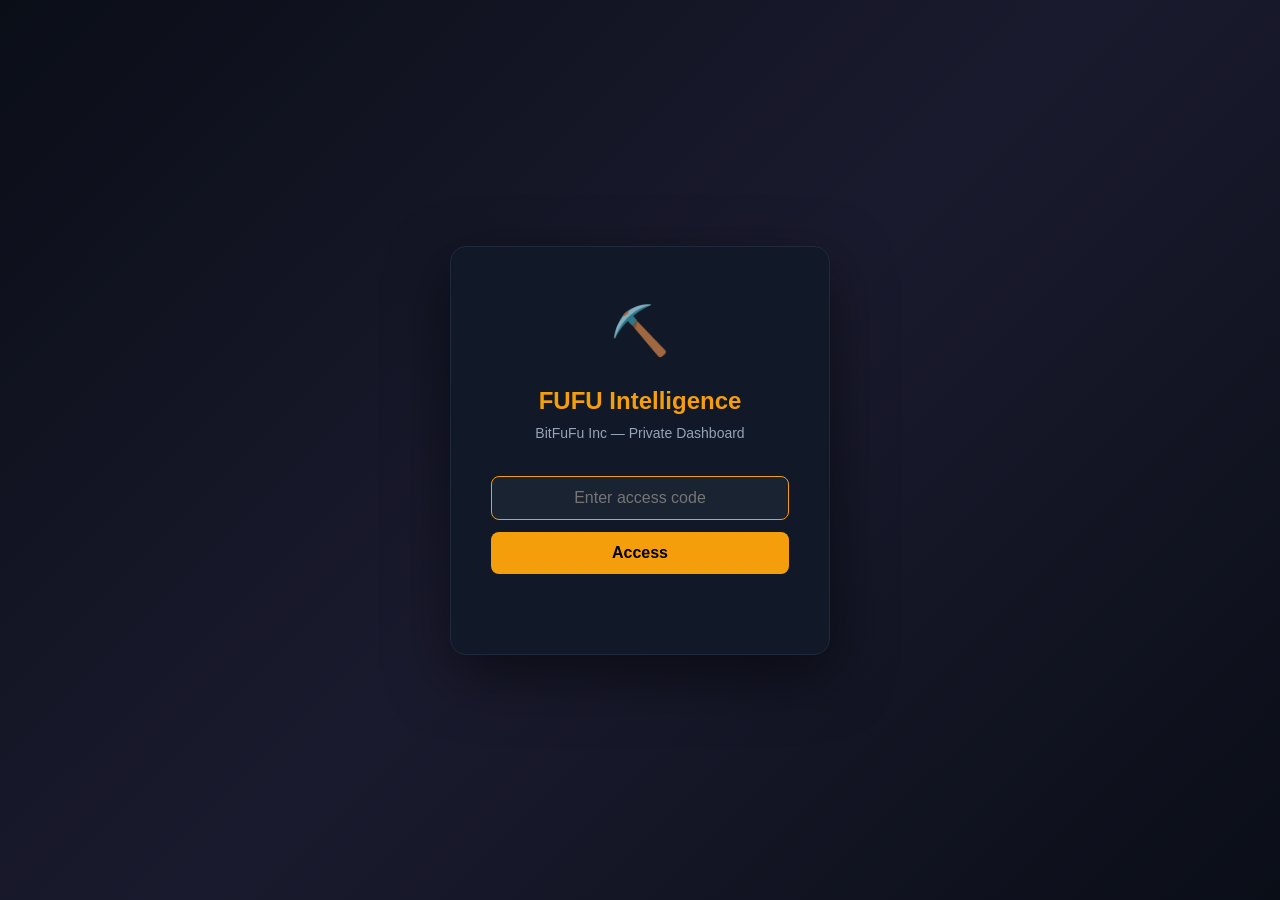
<file: index.html>
<!DOCTYPE html>
<html lang="zh-CN" data-theme="dark">
<head>
    <meta charset="UTF-8">
    <meta name="viewport" content="width=device-width, initial-scale=1.0">
    <title>FUFU Intelligence | BitFuFu Inc</title>
    <link rel="icon" href="data:image/svg+xml,<svg xmlns=%22http://www.w3.org/2000/svg%22 viewBox=%220 0 100 100%22><text y=%22.9em%22 font-size=%2290%22>⛏️</text></svg>">
    <link rel="stylesheet" href="css/style.css">
</head>
<body>
    <!-- Password Gate -->
    <div id="auth-gate" class="auth-gate">
        <div class="auth-card">
            <div class="auth-logo">⛏️</div>
            <h1>FUFU Intelligence</h1>
            <p class="auth-subtitle">BitFuFu Inc — Private Dashboard</p>
            <form id="auth-form" onsubmit="return false;">
                <input type="password" id="auth-password" placeholder="Enter access code" autocomplete="off" autofocus>
                <button type="submit" id="auth-submit">Access</button>
                <p id="auth-error" class="auth-error"></p>
            </form>
        </div>
    </div>

    <!-- Main Dashboard (hidden until auth) -->
    <div id="dashboard" class="dashboard hidden">
        <!-- Header -->
        <header class="header">
            <div class="header-left">
                <span class="header-logo">⛏️</span>
                <h1 class="header-title">FUFU Intelligence</h1>
                <span class="header-badge">PRIVATE</span>
            </div>
            <div class="header-right">
                <div id="price-display" class="price-display">
                    <span class="price-label">FUFU</span>
                    <span id="fufu-price" class="price-value">--</span>
                    <span id="fufu-change" class="price-change">--</span>
                </div>
                <div id="btc-display" class="price-display">
                    <span class="price-label">BTC</span>
                    <span id="btc-price" class="price-value">--</span>
                </div>
                <div id="prefs-container"></div>
                <button id="refresh-btn" class="icon-btn" title="Refresh All">↻</button>
                <button id="logout-btn" class="icon-btn" title="Logout">⏻</button>
            </div>
        </header>

        <!-- Navigation -->
        <nav class="nav">
            <button class="nav-tab active" data-section="overview" data-zh="总览" data-en="Overview">Overview</button>
            <button class="nav-tab" data-section="market" data-zh="行情数据" data-en="Market Data">Market Data</button>
            <button class="nav-tab" data-section="insider" data-zh="内部交易" data-en="Insider Trades">Insider Trades</button>
            <button class="nav-tab" data-section="institutions" data-zh="机构持仓" data-en="Institutions">Institutions</button>
            <button class="nav-tab" data-section="short" data-zh="做空数据" data-en="Short Interest">Short Interest</button>
            <button class="nav-tab" data-section="events" data-zh="重大事件" data-en="Events">Events</button>
            <button class="nav-tab" data-section="technicals" data-zh="技术指标" data-en="Technicals">Technicals</button>
            <a href="report.html" class="nav-link" title="Daily Report" data-zh="日报 →" data-en="Daily Report →">Daily Report →</a>
            <a href="https://voicereader.btcmine.info" target="_blank" rel="noopener" class="nav-link" title="财报制作 - 用克隆声音生成财报朗读音频" data-zh="🎙 财报制作 ↗" data-en="🎙 Earnings Audio ↗">🎙 财报制作 ↗</a>
        </nav>

        <!-- Sections -->
        <main class="main">
            <!-- Overview -->
            <section id="sec-overview" class="section active">
                <!-- Price Chart -->
                <div class="card full" style="margin-bottom:16px">
                    <h3><span class="lang-zh">价格走势</span><span class="lang-en" style="display:none">Price Chart</span></h3>
                    <p class="card-desc"><span class="lang-zh">日内5分钟价格走势及成交量分布，实时更新。绿色表示上涨趋势，红色表示下跌趋势。下方柱状图为对应时段成交量。</span><span class="lang-en" style="display:none">Intraday 5-min price chart with volume. Green=uptrend, red=downtrend. Bottom bars show volume distribution.</span></p>
                    <div id="chart-container" style="position:relative;min-height:100px">
                        <canvas id="price-chart"></canvas>
                    </div>
                </div>

                <div class="grid-3">
                    <div class="card" id="card-entity">
                        <h3 data-zh="公司概况" data-en="Company Profile">Company Profile</h3>
                        <p class="card-desc"><span class="lang-zh">公司基本信息：所属行业、交易所、市值及标准标识符（CUSIP/ISIN）。CUSIP 用于 13F 机构持仓精确匹配。</span><span class="lang-en" style="display:none">Basic company info: sector, exchange, market cap, and identifiers (CUSIP/ISIN) for 13F institutional matching.</span></p>
                        <div id="entity-content" class="card-body">Loading...</div>
                    </div>
                    <div class="card" id="card-short-summary">
                        <h3 data-zh="做空摘要" data-en="Short Interest Summary">Short Interest Summary</h3>
                        <p class="card-desc"><span class="lang-zh">最新做空数据摘要。做空占流通股比例 >20% 可能预示轧空（Short Squeeze）风险；空头回补天数（DTC）越高，空头平仓压力越大。</span><span class="lang-en" style="display:none">Latest short interest summary. SI% of float >20% may signal squeeze risk; higher DTC = more pressure on shorts to cover.</span></p>
                        <div id="short-summary-content" class="card-body">Loading...</div>
                    </div>
                    <div class="card" id="card-darkpool">
                        <h3 data-zh="暗池活动" data-en="Dark Pool Activity">Dark Pool Activity</h3>
                        <p class="card-desc"><span class="lang-zh">暗池（ATS，另类交易系统）成交量占总成交量的比例。高暗池占比通常表示机构在进行大宗交易，避免影响公开市场价格。数据来源：FINRA ATS 透明度报告。</span><span class="lang-en" style="display:none">ATS volume as % of total. High dark pool % indicates institutional block trades avoiding public market impact. Source: FINRA ATS.</span></p>
                        <div id="darkpool-content" class="card-body">Loading...</div>
                    </div>
                </div>
                <div class="grid-2">
                    <div class="card">
                        <h3 data-zh="资金流向 (Webull)" data-en="Capital Flow (Webull)">Capital Flow (Webull)</h3>
                        <p class="card-desc"><span class="lang-zh">主力资金（机构大单）与散户资金的净流入/流出对比。正值=买入力量占优，负值=卖出力量占优。底部柱状图显示机构与散户的资金流入占比。</span><span class="lang-en" style="display:none">Net inflow/outflow comparison between institutional and retail. Positive = buy pressure dominant, negative = sell pressure.</span></p>
                        <div id="capitalflow-content" class="card-body">Loading...</div>
                    </div>
                    <div class="card">
                        <h3 data-zh="近期内部交易" data-en="Recent Insider Trades">Recent Insider Trades</h3>
                        <p class="card-desc"><span class="lang-zh">近30天公司内部人（CEO/CFO/董事/持股10%以上股东）交易记录（SEC Form 4 申报）。内部人集中增持通常是看好公司前景的积极信号。</span><span class="lang-en" style="display:none">Last 30 days insider transactions (SEC Form 4). Concentrated insider buying is typically a bullish signal.</span></p>
                        <div id="insider-preview" class="card-body">Loading...</div>
                    </div>
                </div>
                <div class="grid-2">
                    <div class="card">
                        <h3 data-zh="近期事件 (8-K)" data-en="Recent Events (8-K)">Recent Events (8-K)</h3>
                        <p class="card-desc"><span class="lang-zh">近期 SEC 8-K 重大事件披露：高管变更、收购公告、业绩预告、股东协议变更等关键信息。按严重程度（High/Medium/Low）分级标注。</span><span class="lang-en" style="display:none">Recent SEC 8-K material event filings: exec changes, acquisitions, earnings guidance. Severity rated High/Medium/Low.</span></p>
                        <div id="events-preview" class="card-body">Loading...</div>
                    </div>
                    <div class="card">
                        <h3 data-zh="公司行动" data-en="Corporate Actions">Corporate Actions</h3>
                        <p class="card-desc"><span class="lang-zh">拆股（Split）、分红（Dividend）等公司行动历史记录。这些事件会直接影响股价和持仓数量，需关注除权除息日期。</span><span class="lang-en" style="display:none">Stock splits, dividends, and other corporate actions history. These directly impact share price and position sizes.</span></p>
                        <div id="actions-content" class="card-body">Loading...</div>
                    </div>
                </div>
            </section>

            <!-- Market Data (盘口) -->
            <section id="sec-market" class="section">
                <div class="grid-3">
                    <div class="card">
                        <h3 data-zh="一级盘口" data-en="Level 1 Order Book">Level 1 Order Book</h3>
                        <p class="card-desc"><span class="lang-zh">一级盘口：最优买卖报价（Bid/Ask）及挂单量（Lot）。买卖价差（Spread）越小表示流动性越好。VWAP 为成交量加权平均价，机构常以此为交易基准。</span><span class="lang-en" style="display:none">Best bid/ask prices and lot sizes. Tighter spread = better liquidity. VWAP is the institutional trading benchmark.</span></p>
                        <div id="market-orderbook" class="card-body">Loading...</div>
                    </div>
                    <div class="card">
                        <h3 data-zh="成交量分析" data-en="Volume Analysis">Volume Analysis</h3>
                        <p class="card-desc"><span class="lang-zh">今日成交量与历史均量对比。相对成交量 RVol>2x 表示异常活跃（可能有重大消息驱动），RVol&lt;0.8x 表示交投清淡。</span><span class="lang-en" style="display:none">Today's volume vs historical average. RVol>2x = abnormally active, RVol&lt;0.8x = low activity.</span></p>
                        <div id="market-volume" class="card-body">Loading...</div>
                    </div>
                    <div class="card">
                        <h3 data-zh="盘后 & 估值" data-en="After Hours & Metrics">After Hours & Metrics</h3>
                        <p class="card-desc"><span class="lang-zh">盘后交易数据（16:00-20:00 ET）及核心估值指标。P/E=市盈率，EPS=每股收益，P/B=市净率，换手率反映交易活跃度。</span><span class="lang-en" style="display:none">After-hours trading (16:00-20:00 ET) and core valuation metrics: P/E, EPS, P/B, turnover rate.</span></p>
                        <div id="market-afterhours" class="card-body">Loading...</div>
                    </div>
                </div>
                <div class="card full" style="margin-bottom:16px">
                    <h3 data-zh="成交深度分析" data-en="Trade Depth Analysis">Trade Depth Analysis</h3>
                    <p class="card-desc"><span class="lang-zh">基于日内成交数据构建的买卖深度图。左绿=该价位买入成交量，右红=卖出成交量。当前价格用金色标注。成交量越大的价位构成越强的支撑/阻力。底部为买卖力量汇总。</span><span class="lang-en" style="display:none">Trade depth built from intraday data. Green=buy volume, Red=sell volume at each price level. Gold = current price. Higher volume = stronger support/resistance.</span></p>
                    <div id="market-depth" class="card-body">Loading...</div>
                </div>
                <div class="grid-3">
                    <div class="card">
                        <h3 data-zh="价格区间" data-en="Price Range">Price Range</h3>
                        <p class="card-desc"><span class="lang-zh">当日及52周价格区间。圆点标示当前价格位置。接近52周低点可能是底部支撑区，接近高点则需警惕回调压力。</span><span class="lang-en" style="display:none">Day and 52-week price ranges. Dot shows current position. Near 52W low = potential support; near high = pullback risk.</span></p>
                        <div id="market-range" class="card-body">Loading...</div>
                    </div>
                    <div class="card" style="grid-column: span 2">
                        <h3 data-zh="资金流向分析" data-en="Capital Flow Analysis">Capital Flow Analysis</h3>
                        <p class="card-desc"><span class="lang-zh">按订单规模分类的资金净流入详情。Major=机构大单（通常>50万美元），Large=大单，Medium=中单，Small=散户小单。机构资金流向是判断主力意图的关键指标。</span><span class="lang-en" style="display:none">Net inflow by order size. Major=institutional (>$500K), Large, Medium, Small=retail. Key indicator for smart money direction.</span></p>
                        <div id="market-capitalflow" class="card-body">Loading...</div>
                    </div>
                </div>
                <div class="grid-2">
                    <div class="card">
                        <h3 data-zh="多空力量" data-en="Buy / Sell Pressure">Buy / Sell Pressure</h3>
                        <p class="card-desc"><span class="lang-zh">基于5分钟K线方向估算的多空力量比例。收盘价>开盘价记为买入量，反之记为卖出量。Buy% 持续高于 60% 表示强烈买入意愿。</span><span class="lang-en" style="display:none">Bull/bear pressure ratio based on 5-min candle direction. Buy% consistently >60% indicates strong buying intent.</span></p>
                        <div id="market-pressure" class="card-body">Loading...</div>
                    </div>
                    <div class="card">
                        <h3 data-zh="量价分布" data-en="Volume Profile">Volume Profile</h3>
                        <p class="card-desc"><span class="lang-zh">各价格区间的累计成交量分布图。高成交量价格区域（量堆区）通常构成强支撑或阻力位。金色高亮区间为当前价格所在位置。</span><span class="lang-en" style="display:none">Cumulative volume by price level. High-volume areas = strong support/resistance. Gold highlight = current price zone.</span></p>
                        <div id="market-profile" class="card-body">Loading...</div>
                    </div>
                </div>
                <div class="card full">
                    <h3 data-zh="日内5分钟K线" data-en="Intraday 5-Min Candles">Intraday 5-Min Candles</h3>
                    <p class="card-desc"><span class="lang-zh">当日5分钟分时走势数据。绿色=收涨（收盘>开盘），红色=收跌。右侧为该时段成交量，可用于判断关键价格变动是否有量能配合。</span><span class="lang-en" style="display:none">Intraday 5-min candle data. Green=up (close>open), red=down. Volume on right for confirming key price moves.</span></p>
                    <div id="market-intraday" class="card-body">Loading...</div>
                </div>
                <div class="card full" style="margin-top:16px;">
                    <h3 data-zh="同行对比" data-en="Peer Comparison">Peer Comparison</h3>
                    <p class="card-desc"><span class="lang-zh">FUFU 与 MARA、RIOT、CLSK、CIFR 等比特币矿企的实时横向对比。关注相对成交量（RVol）和涨跌幅差异，判断 FUFU 是否跑赢/跑输同行。金色高亮行为 FUFU。</span><span class="lang-en" style="display:none">Real-time comparison with MARA, RIOT, CLSK, CIFR and other BTC miners. Gold row = FUFU. Check RVol and % change vs peers.</span></p>
                    <div id="market-peers" class="card-body">Loading...</div>
                </div>
            </section>

            <!-- Insider Trades -->
            <section id="sec-insider" class="section">
                <div class="card full">
                    <h3 data-zh="SEC Form 4 — 内部交易明细" data-en="SEC Form 4 — Insider Transactions">SEC Form 4 — Insider Transactions</h3>
                    <p class="card-desc"><span class="lang-zh">公司内部人所有证券交易完整明细（SEC 强制披露）。交易类型：BUY=增持，SELL=减持，GRANT=期权/股权授予，EXERCISE=期权行权，GIFT=赠与，TAX=代扣税款卖出。大额增持通常是管理层对公司前景有信心的信号。</span><span class="lang-en" style="display:none">Full insider transaction details (SEC mandated). Types: BUY, SELL, GRANT, EXERCISE, GIFT, TAX. Large buys signal management confidence.</span></p>
                    <div id="insider-full" class="card-body">Loading...</div>
                </div>
            </section>

            <!-- Institutions -->
            <section id="sec-institutions" class="section">
                <div class="card full">
                    <h3 data-zh="SEC 13F — 机构持仓" data-en="SEC 13F — Institutional Holdings">SEC 13F — Institutional Holdings</h3>
                    <p class="card-desc"><span class="lang-zh">管理资产超1亿美元的机构投资者季度持仓报告。关注持仓变化（Change）列：正数=增持，负数=减持。Vanguard、BlackRock 等大型被动基金通常跟随指数调仓，而对冲基金的主动增减持更具参考价值。</span><span class="lang-en" style="display:none">Quarterly holdings from $100M+ AUM institutions. Watch Change column: positive=accumulation, negative=distribution. Hedge fund moves are more informative than passive index rebalancing.</span></p>
                    <div id="institutions-full" class="card-body">Loading...</div>
                </div>
                <div class="card full" style="margin-top:16px;">
                    <h3 data-zh="SC 13G/13D — 大股东 (5%+)" data-en="SC 13G/13D — Major Shareholders (5%+)">SC 13G/13D — Major Shareholders (5%+)</h3>
                    <p class="card-desc"><span class="lang-zh">持股超过5%的重大股东披露。SC 13G=被动投资（纯财务目的），SC 13D=可能有维权/激进意图（如要求换管理层、推动出售等）。13D 通常比 13G 更值得关注。</span><span class="lang-en" style="display:none">5%+ shareholder disclosures. SC 13G=passive; SC 13D=activist intent (board changes, M&A push). 13D filings deserve close attention.</span></p>
                    <div id="ownership-full" class="card-body">Loading...</div>
                </div>
            </section>

            <!-- Short Interest -->
            <section id="sec-short" class="section">
                <div class="grid-2">
                    <div class="card">
                        <h3 data-zh="做空历史" data-en="Short Interest History">Short Interest History</h3>
                        <p class="card-desc"><span class="lang-zh">每两周公布一次的做空持仓历史趋势（FINRA 数据）。Short Vol=做空股数，% Float=占流通股比例，DTC=以日均成交量计算空头需要多少天才能回补所有空头仓位。DTC 突然升高可能预示轧空行情。</span><span class="lang-en" style="display:none">Bi-weekly short interest history (FINRA). Short Vol=shares shorted, % Float=SI ratio, DTC=days to cover. Rising DTC may signal squeeze setup.</span></p>
                        <div id="short-full" class="card-body">Loading...</div>
                    </div>
                    <div class="card">
                        <h3 data-zh="暗池成交量" data-en="Dark Pool Volume">Dark Pool Volume</h3>
                        <p class="card-desc"><span class="lang-zh">暗池（ATS）周度成交量趋势。Dark%=暗池成交量占总成交量比例。暗池占比突然升高可能暗示有大型机构在悄悄建仓或减仓，值得密切关注后续价格走向。</span><span class="lang-en" style="display:none">Weekly ATS volume trend. Dark%=dark pool share of total volume. Sudden spikes may indicate stealth institutional accumulation/distribution.</span></p>
                        <div id="darkpool-full" class="card-body">Loading...</div>
                    </div>
                </div>
            </section>

            <!-- Events -->
            <section id="sec-events" class="section">
                <div class="card full">
                    <h3 data-zh="SEC 8-K 重大事件" data-en="SEC 8-K Material Events">SEC 8-K Material Events</h3>
                    <p class="card-desc"><span class="lang-zh">SEC 8-K 重大事件完整列表。8-K 是美股上市公司必须在重大事件发生后 4 个工作日内提交的报告，涵盖高管变更（Item 5.02）、财务业绩（Item 2.02）、资产收购/出售（Item 2.01）、股东投票（Item 5.07）等。按严重程度分级：HIGH=重大影响，MEDIUM=需关注，LOW=常规披露。</span><span class="lang-en" style="display:none">Full SEC 8-K material event list. Must be filed within 4 business days of material events. Severity: HIGH=major impact, MEDIUM=notable, LOW=routine.</span></p>
                    <div id="events-full" class="card-body">Loading...</div>
                </div>
            </section>

            <!-- Technicals -->
            <section id="sec-technicals" class="section">
                <div class="card full">
                    <h3 data-zh="技术指标" data-en="Technical Indicators">Technical Indicators</h3>
                    <p class="card-desc"><span class="lang-zh">核心技术分析指标。RSI>70=超买（可能回调），RSI&lt;30=超卖（可能反弹）。MACD 金叉=买入信号，死叉=卖出信号。布林带（BB）上轨为压力、下轨为支撑。EMA7/25/99 分别为短/中/长期均线，价格站上均线为多头排列。VWAP 为机构交易基准价。</span><span class="lang-en" style="display:none">Core technical indicators. RSI>70=overbought, RSI&lt;30=oversold. MACD golden cross=buy, death cross=sell. BB upper=resistance, lower=support. EMA7/25/99 for short/mid/long-term trends.</span></p>
                    <div id="technicals-content" class="card-body">Loading...</div>
                </div>
                <div class="card full" style="margin-top:16px;">
                    <h3 data-zh="BTC 相关性" data-en="BTC Correlation">BTC Correlation</h3>
                    <p class="card-desc"><span class="lang-zh">FUFU 股价与 BTC 价格的滚动相关系数（7/30/90天）。相关系数范围 -1 到 +1：正值表示同涨同跌，越接近1相关性越强。Beta 值>1 表示 FUFU 波动幅度大于 BTC，&lt;1 则更平稳。作为矿企，FUFU 股价通常与 BTC 保持较高正相关。</span><span class="lang-en" style="display:none">Rolling correlation (7/30/90d) between FUFU and BTC. Range -1 to +1. Beta>1 = FUFU more volatile than BTC. As a miner, FUFU typically has high positive correlation with BTC.</span></p>
                    <div id="correlation-content" class="card-body">Loading...</div>
                </div>
            </section>
        </main>

        <!-- Footer -->
        <footer class="footer">
            <span>FUFU Intelligence — Private Dashboard</span>
            <span id="last-update">Last update: --</span>
        </footer>
    </div>

    <script src="js/prefs.js"></script>
    <script src="js/app.js"></script>
    <script>initPrefsToolbar("prefs-container");</script>
</body>
</html>
</file>
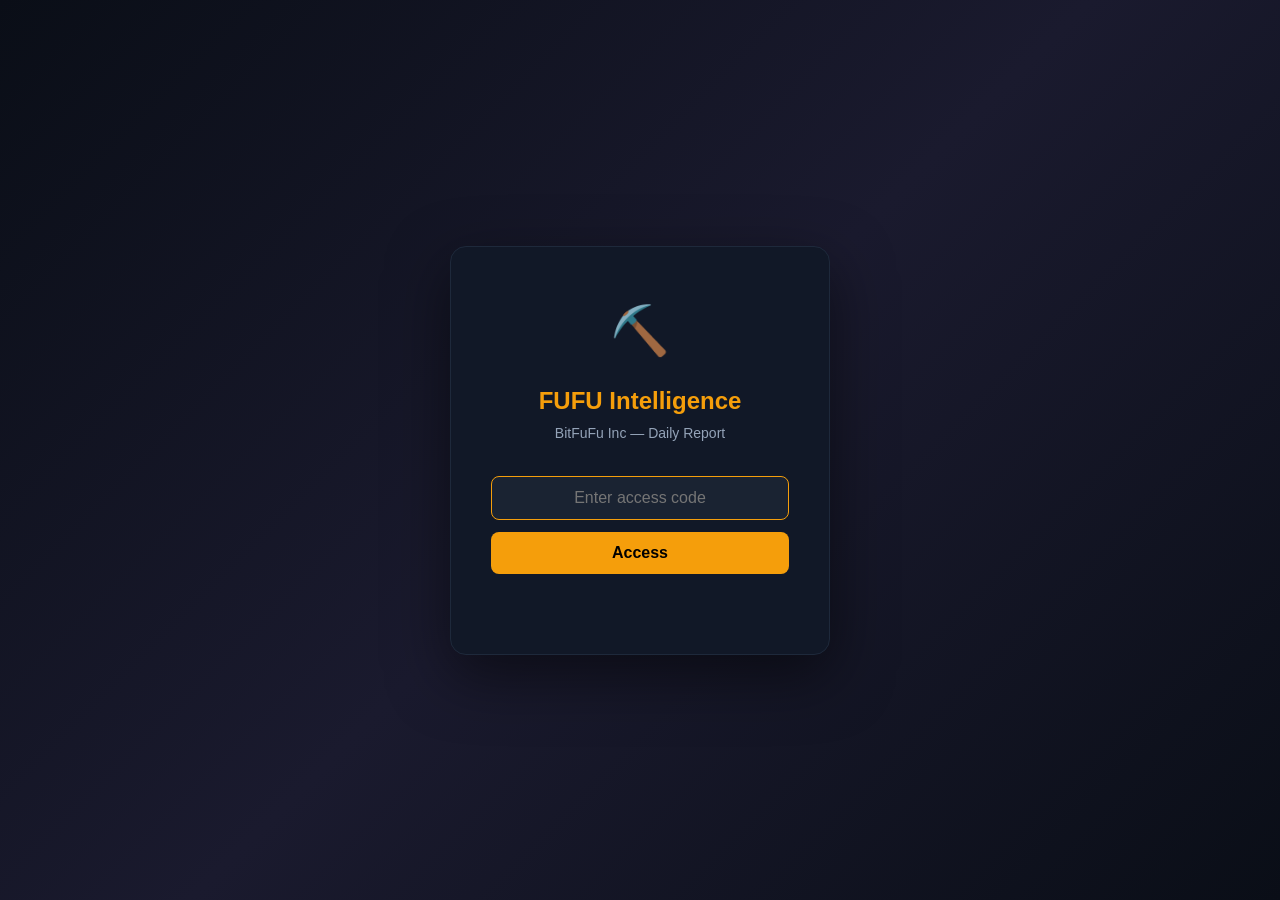
<file: report.html>
<!DOCTYPE html>
<html lang="zh-CN" data-theme="dark">
<head>
    <meta charset="UTF-8">
    <meta name="viewport" content="width=device-width, initial-scale=1.0">
    <title>Daily Report | FUFU Intelligence</title>
    <link rel="icon" href="data:image/svg+xml,<svg xmlns=%22http://www.w3.org/2000/svg%22 viewBox=%220 0 100 100%22><text y=%22.9em%22 font-size=%2290%22>⛏️</text></svg>">
    <link rel="stylesheet" href="css/style.css">
</head>
<body>
    <!-- Password Gate -->
    <div id="auth-gate" class="auth-gate">
        <div class="auth-card">
            <div class="auth-logo">⛏️</div>
            <h1>FUFU Intelligence</h1>
            <p class="auth-subtitle">BitFuFu Inc — Daily Report</p>
            <form id="auth-form" onsubmit="return false;">
                <input type="password" id="auth-password" placeholder="Enter access code" autocomplete="off" autofocus>
                <button type="submit" id="auth-submit">Access</button>
                <p id="auth-error" class="auth-error"></p>
            </form>
        </div>
    </div>

    <!-- Report Page (hidden until auth) -->
    <div id="report-page" class="report-page hidden">
        <!-- Header -->
        <header class="header no-print">
            <div class="header-left">
                <a href="index.html" class="back-link" title="Back to Dashboard">← Dashboard</a>
                <span class="header-logo">⛏️</span>
                <h1 class="header-title" data-zh="FUFU 日报" data-en="FUFU Daily Report">FUFU Daily Report</h1>
                <span class="header-badge">CONFIDENTIAL</span>
            </div>
            <div class="header-right">
                <div class="report-controls">
                    <select id="history-select" class="report-select" title="Report History">
                        <option value="">Select date...</option>
                    </select>
                    <input type="date" id="date-picker" class="report-select" title="Pick a date">
                    <button id="print-btn" class="icon-btn" title="Export PDF">🖨</button>
                </div>
                <div id="prefs-container"></div>
                <button id="logout-btn" class="icon-btn" title="Logout">⏻</button>
            </div>
        </header>

        <!-- Print Header -->
        <div class="print-header">
            <div class="print-header-left">
                <span style="font-size:24px">⛏️</span>
                <div>
                    <div class="print-title">FUFU Intelligence — Daily Report</div>
                    <div class="print-subtitle" id="print-date">--</div>
                </div>
            </div>
            <div class="print-header-right">
                <span class="header-badge">CONFIDENTIAL</span>
            </div>
        </div>

        <!-- Loading State -->
        <div id="report-loading" class="report-loading">
            <div class="loading-spinner"></div>
            <p>Loading report data...</p>
        </div>

        <!-- Error State -->
        <div id="report-error" class="report-error hidden">
            <p id="report-error-msg">Failed to load report</p>
            <button onclick="loadLatestReport()" class="retry-btn">Retry</button>
        </div>

        <!-- Report Content -->
        <main id="report-content" class="report-main hidden">
            <!-- Report Meta -->
            <div class="report-meta" id="report-meta"></div>

            <!-- Section 1: Daily Commentary (AI Analyst) -->
            <section class="report-section" id="sec-commentary">
                <h2 class="report-section-title" data-zh="1. 每日点评 — AI 分析师观点" data-en="1. Daily Commentary — AI Analyst View">1. Daily Commentary — AI Analyst View</h2>
                <div id="commentary-content"></div>
            </section>

            <!-- Section 2: Executive Snapshot -->
            <section class="report-section" id="sec-snapshot">
                <h2 class="report-section-title" data-zh="2. 执行摘要" data-en="2. Executive Snapshot">2. Executive Snapshot</h2>
                <div id="snapshot-content"></div>
            </section>

            <!-- Section 3: Price Action & Trading -->
            <section class="report-section" id="sec-price-action">
                <h2 class="report-section-title" data-zh="3. 价格行情与交易" data-en="3. Price Action & Trading">3. Price Action & Trading</h2>
                <div id="price-action-content"></div>
            </section>

            <!-- Section 4: Capital Flow -->
            <section class="report-section" id="sec-capital-flow">
                <h2 class="report-section-title" data-zh="4. 资金流向 (Webull)" data-en="4. Capital Flow (Webull)">4. Capital Flow (Webull)</h2>
                <div id="capital-flow-content"></div>
            </section>

            <!-- Section 5: After Hours -->
            <section class="report-section" id="sec-after-hours">
                <h2 class="report-section-title" data-zh="5. 盘后交易" data-en="5. After Hours">5. After Hours</h2>
                <div id="after-hours-content"></div>
            </section>

            <!-- Section 6: Technical Signals -->
            <section class="report-section" id="sec-tech-signals">
                <h2 class="report-section-title" data-zh="6. 技术信号" data-en="6. Technical Signals">6. Technical Signals</h2>
                <div id="tech-signals-content"></div>
            </section>

            <!-- Section 7: Analyst Coverage -->
            <section class="report-section" id="sec-analyst">
                <h2 class="report-section-title" data-zh="7. 分析师覆盖" data-en="7. Analyst Coverage">7. Analyst Coverage</h2>
                <div id="analyst-content"></div>
            </section>

            <!-- Section 8: Peer Comparison -->
            <section class="report-section" id="sec-peers">
                <h2 class="report-section-title" data-zh="8. 同行对比" data-en="8. Peer Comparison">8. Peer Comparison</h2>
                <div id="peers-content"></div>
            </section>

            <!-- Section 9: Valuation & Fundamentals -->
            <section class="report-section" id="sec-valuation">
                <h2 class="report-section-title" data-zh="9. 估值与基本面" data-en="9. Valuation & Fundamentals">9. Valuation & Fundamentals</h2>
                <div id="valuation-content"></div>
            </section>

            <!-- Section 10: Short Interest & Dark Pool -->
            <section class="report-section" id="sec-short-dark">
                <h2 class="report-section-title" data-zh="10. 做空与暗池" data-en="10. Short Interest & Dark Pool">10. Short Interest & Dark Pool</h2>
                <div id="short-dark-content"></div>
            </section>

            <!-- Section 11: Ownership & Insider Activity -->
            <section class="report-section" id="sec-ownership">
                <h2 class="report-section-title" data-zh="11. 股权与内部交易" data-en="11. Ownership & Insider Activity">11. Ownership & Insider Activity</h2>
                <div id="ownership-content"></div>
            </section>

            <!-- Section 12: BTC Correlation -->
            <section class="report-section" id="sec-btc-corr">
                <h2 class="report-section-title" data-zh="12. BTC 相关性（矿业专项）" data-en="12. BTC Correlation (Mining Specific)">12. BTC Correlation (Mining Specific)</h2>
                <div id="btc-corr-content"></div>
            </section>
        </main>

        <!-- Footer -->
        <footer class="footer no-print">
            <span>FUFU Intelligence — Confidential</span>
            <span id="report-generated">Generated: --</span>
        </footer>

        <!-- Print Footer -->
        <div class="print-footer">
            FUFU Intelligence — Confidential
        </div>
    </div>

    <script src="js/prefs.js"></script>
    <script src="js/report.js"></script>
    <script>initPrefsToolbar("prefs-container");</script>
</body>
</html>
</file>
<file: css/style.css>
/* === FUFU Intelligence — Dark Theme Dashboard === */

:root {
    --bg: #0a0e17;
    --bg-card: #111827;
    --bg-card-hover: #1a2332;
    --bg-header: #0d1117;
    --bg-nav: #111827;
    --bg-input: #1a2332;
    --border: #1e293b;
    --border-hover: #334155;
    --text: #e2e8f0;
    --text-dim: #94a3b8;
    --text-muted: #64748b;
    --accent: #f59e0b;
    --accent-hover: #fbbf24;
    --green: #10b981;
    --red: #ef4444;
    --blue: #3b82f6;
    --purple: #8b5cf6;
    --radius: 8px;
    --shadow: 0 1px 3px rgba(0,0,0,.3);
}

/* === Light Theme === */
[data-theme="light"] {
    --bg: #f5f5f5;
    --bg-card: #ffffff;
    --bg-card-hover: #f0f0f0;
    --bg-header: #ffffff;
    --bg-nav: #fafafa;
    --bg-input: #f0f0f0;
    --border: #d4d4d8;
    --border-hover: #a1a1aa;
    --text: #18181b;
    --text-dim: #52525b;
    --text-muted: #71717a;
    --accent: #d97706;
    --accent-hover: #b45309;
    --green: #059669;
    --red: #dc2626;
    --blue: #2563eb;
    --purple: #7c3aed;
    --shadow: 0 1px 3px rgba(0,0,0,.1);
}

[data-theme="light"] .auth-gate {
    background: linear-gradient(135deg, #f5f5f5 0%, #e5e5e5 50%, #f5f5f5 100%);
}
[data-theme="light"] .auth-card {
    box-shadow: 0 20px 60px rgba(0,0,0,.1);
}
[data-theme="light"] #auth-submit {
    color: #fff;
}
[data-theme="light"] .chart-tooltip {
    background: rgba(255,255,255,.95);
    border-color: var(--border);
    color: var(--text);
}
[data-theme="light"] .candle-row:nth-child(even) { background: rgba(0,0,0,.02); }
[data-theme="light"] .candle-row { border-bottom-color: rgba(0,0,0,.06); }
[data-theme="light"] .report-metric { border-bottom-color: rgba(0,0,0,.06); }
[data-theme="light"] .risk-list li { border-bottom-color: rgba(0,0,0,.06); }
[data-theme="light"] ::-webkit-scrollbar-thumb { background: #c4c4c4; }
[data-theme="light"] ::-webkit-scrollbar-thumb:hover { background: #a3a3a3; }

/* === Preferences Toolbar === */
.prefs-toolbar {
    display: flex;
    align-items: center;
    gap: 6px;
    margin-left: 8px;
}
.pref-btn {
    background: var(--bg-input);
    border: 1px solid var(--border);
    color: var(--text-dim);
    border-radius: var(--radius);
    cursor: pointer;
    font-size: 14px;
    width: 36px;
    height: 36px;
    display: flex;
    align-items: center;
    justify-content: center;
    transition: all .2s;
}
.pref-btn:hover {
    border-color: var(--accent);
    color: var(--accent);
}
.pref-btn-sm {
    width: 28px;
    height: 28px;
    font-size: 12px;
    font-weight: 700;
}
.pref-fontsize {
    display: flex;
    align-items: center;
    gap: 4px;
}
.pref-font-val {
    font-size: 12px;
    color: var(--text-dim);
    min-width: 20px;
    text-align: center;
    font-variant-numeric: tabular-nums;
}

* { margin: 0; padding: 0; box-sizing: border-box; }

body {
    font-family: -apple-system, BlinkMacSystemFont, 'Segoe UI', Roboto, sans-serif;
    background: var(--bg);
    color: var(--text);
    line-height: 1.5;
    min-height: 100vh;
}

.hidden { display: none !important; }

/* === Auth Gate === */
.auth-gate {
    display: flex;
    align-items: center;
    justify-content: center;
    min-height: 100vh;
    background: linear-gradient(135deg, #0a0e17 0%, #1a1a2e 50%, #0a0e17 100%);
}

.auth-card {
    background: var(--bg-card);
    border: 1px solid var(--border);
    border-radius: 16px;
    padding: 48px 40px;
    text-align: center;
    width: 380px;
    box-shadow: 0 20px 60px rgba(0,0,0,.5);
}

.auth-logo { font-size: 48px; margin-bottom: 16px; }

.auth-card h1 {
    font-size: 24px;
    font-weight: 700;
    color: var(--accent);
    margin-bottom: 4px;
}

.auth-subtitle {
    color: var(--text-dim);
    font-size: 14px;
    margin-bottom: 32px;
}

#auth-form { display: flex; flex-direction: column; gap: 12px; }

#auth-password {
    background: var(--bg-input);
    border: 1px solid var(--border);
    border-radius: var(--radius);
    padding: 12px 16px;
    color: var(--text);
    font-size: 16px;
    text-align: center;
    outline: none;
    transition: border-color .2s;
}

#auth-password:focus { border-color: var(--accent); }

#auth-submit {
    background: var(--accent);
    color: #000;
    border: none;
    border-radius: var(--radius);
    padding: 12px;
    font-size: 16px;
    font-weight: 600;
    cursor: pointer;
    transition: background .2s;
}

#auth-submit:hover { background: var(--accent-hover); }

.auth-error {
    color: var(--red);
    font-size: 13px;
    min-height: 20px;
}

/* === Header === */
.header {
    background: var(--bg-header);
    border-bottom: 1px solid var(--border);
    padding: 12px 24px;
    display: flex;
    justify-content: space-between;
    align-items: center;
    position: sticky;
    top: 0;
    z-index: 100;
}

.header-left {
    display: flex;
    align-items: center;
    gap: 12px;
}

.header-logo { font-size: 24px; }

.header-title {
    font-size: 18px;
    font-weight: 700;
    color: var(--accent);
}

.header-badge {
    background: var(--accent);
    color: #000;
    font-size: 10px;
    font-weight: 700;
    padding: 2px 8px;
    border-radius: 4px;
    letter-spacing: 1px;
}

.header-right {
    display: flex;
    align-items: center;
    gap: 16px;
}

.price-display {
    display: flex;
    align-items: center;
    gap: 8px;
    background: var(--bg-input);
    padding: 6px 14px;
    border-radius: var(--radius);
    border: 1px solid var(--border);
}

.price-label {
    font-size: 11px;
    font-weight: 700;
    color: var(--text-muted);
    letter-spacing: 1px;
}

.price-value {
    font-size: 15px;
    font-weight: 700;
    font-variant-numeric: tabular-nums;
}

.price-change {
    font-size: 13px;
    font-weight: 600;
}

.price-change.up { color: var(--green); }
.price-change.down { color: var(--red); }

.icon-btn {
    background: var(--bg-input);
    border: 1px solid var(--border);
    color: var(--text-dim);
    width: 36px;
    height: 36px;
    border-radius: var(--radius);
    cursor: pointer;
    font-size: 16px;
    display: flex;
    align-items: center;
    justify-content: center;
    transition: all .2s;
}

.icon-btn:hover {
    border-color: var(--accent);
    color: var(--accent);
}

/* === Navigation === */
.nav {
    background: var(--bg-nav);
    border-bottom: 1px solid var(--border);
    padding: 0 24px;
    display: flex;
    gap: 0;
    overflow-x: auto;
}

.nav-tab {
    background: none;
    border: none;
    color: var(--text-dim);
    font-size: 13px;
    font-weight: 600;
    padding: 12px 20px;
    cursor: pointer;
    border-bottom: 2px solid transparent;
    transition: all .2s;
    white-space: nowrap;
}

.nav-tab:hover { color: var(--text); }
.nav-tab.active {
    color: var(--accent);
    border-bottom-color: var(--accent);
}

/* === Main Content === */
.main {
    padding: 20px 24px;
    max-width: 1400px;
    margin: 0 auto;
}

.section { display: none; }
.section.active { display: block; }

/* === Cards === */
.card {
    background: var(--bg-card);
    border: 1px solid var(--border);
    border-radius: var(--radius);
    padding: 20px;
    transition: border-color .2s;
}

.card:hover { border-color: var(--border-hover); }

.card h3 {
    font-size: 14px;
    font-weight: 700;
    color: var(--text-dim);
    text-transform: uppercase;
    letter-spacing: .5px;
    margin-bottom: 4px;
    padding-bottom: 8px;
    border-bottom: 1px solid var(--border);
}

.card-desc {
    font-size: 12px;
    color: var(--text-muted);
    line-height: 1.6;
    margin-bottom: 14px;
    padding: 0;
}

/* Price Chart */
#chart-container canvas {
    display: block;
    width: 100%;
}
.chart-tooltip {
    position: absolute;
    background: rgba(17,24,39,.95);
    border: 1px solid var(--border);
    border-radius: 6px;
    padding: 8px 12px;
    font-size: 12px;
    color: var(--text);
    pointer-events: none;
    z-index: 10;
    white-space: nowrap;
    font-variant-numeric: tabular-nums;
    display: none;
}
.chart-tooltip .tt-price { font-weight: 700; font-size: 14px; }
.chart-tooltip .tt-vol { color: var(--text-dim); }
.chart-crosshair {
    position: absolute;
    pointer-events: none;
    z-index: 5;
}
.chart-crosshair-h {
    position: absolute;
    left: 0;
    right: 0;
    height: 1px;
    border-top: 1px dashed rgba(100,116,139,.4);
}
.chart-crosshair-v {
    position: absolute;
    top: 0;
    bottom: 0;
    width: 1px;
    border-left: 1px dashed rgba(100,116,139,.4);
}

.card-body { font-size: 14px; }

.card.full { width: 100%; }

/* === Grid Layouts === */
.grid-2 {
    display: grid;
    grid-template-columns: 1fr 1fr;
    gap: 16px;
    margin-bottom: 16px;
}

.grid-3 {
    display: grid;
    grid-template-columns: 1fr 1fr 1fr;
    gap: 16px;
    margin-bottom: 16px;
}

/* === Tables === */
.data-table {
    width: 100%;
    border-collapse: collapse;
    font-size: 13px;
}

.data-table th {
    text-align: left;
    padding: 8px 12px;
    color: var(--text-muted);
    font-weight: 600;
    font-size: 11px;
    text-transform: uppercase;
    letter-spacing: .5px;
    border-bottom: 1px solid var(--border);
    position: sticky;
    top: 0;
    background: var(--bg-card);
}

.data-table td {
    padding: 8px 12px;
    border-bottom: 1px solid var(--border);
    color: var(--text);
}

.data-table tr:hover td { background: var(--bg-card-hover); }

.data-table .num {
    text-align: right;
    font-variant-numeric: tabular-nums;
}

/* === Stat Items === */
.stat-row {
    display: flex;
    justify-content: space-between;
    padding: 8px 0;
    border-bottom: 1px solid var(--border);
}

.stat-row:last-child { border-bottom: none; }

.stat-label { color: var(--text-dim); font-size: 13px; }
.stat-value { font-weight: 600; font-size: 14px; font-variant-numeric: tabular-nums; }

/* === Badges === */
.badge {
    display: inline-block;
    padding: 2px 8px;
    border-radius: 4px;
    font-size: 11px;
    font-weight: 700;
    letter-spacing: .5px;
}

.badge-buy { background: rgba(16,185,129,.15); color: var(--green); }
.badge-sell { background: rgba(239,68,68,.15); color: var(--red); }
.badge-grant { background: rgba(59,130,246,.15); color: var(--blue); }
.badge-high { background: rgba(239,68,68,.15); color: var(--red); }
.badge-medium { background: rgba(245,158,11,.15); color: var(--accent); }
.badge-low { background: rgba(16,185,129,.15); color: var(--green); }

/* === Empty State === */
.empty {
    text-align: center;
    color: var(--text-muted);
    padding: 32px 0;
    font-size: 14px;
}

/* === Loading === */
.loading {
    color: var(--text-muted);
    font-size: 13px;
}

/* === Indicator Cards === */
.indicator-grid {
    display: grid;
    grid-template-columns: repeat(auto-fill, minmax(200px, 1fr));
    gap: 12px;
}

.indicator-item {
    background: var(--bg-input);
    border: 1px solid var(--border);
    border-radius: var(--radius);
    padding: 14px;
}

.indicator-name {
    font-size: 11px;
    color: var(--text-muted);
    font-weight: 600;
    text-transform: uppercase;
    letter-spacing: .5px;
    margin-bottom: 6px;
}

.indicator-value {
    font-size: 20px;
    font-weight: 700;
    font-variant-numeric: tabular-nums;
}

.indicator-extra {
    font-size: 12px;
    color: var(--text-dim);
    margin-top: 4px;
}

/* === Market Data (盘口) === */
.orderbook-row {
    display: flex;
    justify-content: space-between;
    align-items: center;
    padding: 6px 0;
    border-bottom: 1px solid var(--border);
}
.orderbook-row:last-child { border-bottom: none; }
.orderbook-label { font-size: 13px; color: var(--text-dim); }
.orderbook-value { font-size: 16px; font-weight: 700; font-variant-numeric: tabular-nums; }
.orderbook-bid { color: var(--green); }
.orderbook-ask { color: var(--red); }
.orderbook-spread { color: var(--accent); }

.pressure-bar {
    display: flex;
    height: 28px;
    border-radius: 4px;
    overflow: hidden;
    margin: 12px 0;
}
.pressure-buy {
    background: var(--green);
    display: flex;
    align-items: center;
    justify-content: center;
    font-size: 12px;
    font-weight: 700;
    color: #000;
}
.pressure-sell {
    background: var(--red);
    display: flex;
    align-items: center;
    justify-content: center;
    font-size: 12px;
    font-weight: 700;
    color: #fff;
}

.vol-bar-container {
    display: flex;
    flex-direction: column;
    gap: 4px;
}
.vol-bar-row {
    display: flex;
    align-items: center;
    gap: 8px;
    font-size: 12px;
}
.vol-bar-label {
    width: 100px;
    text-align: right;
    color: var(--text-dim);
    font-variant-numeric: tabular-nums;
    flex-shrink: 0;
}
.vol-bar-track {
    flex: 1;
    height: 16px;
    background: var(--bg-input);
    border-radius: 3px;
    overflow: hidden;
}
.vol-bar-fill {
    height: 100%;
    background: var(--blue);
    border-radius: 3px;
    transition: width .3s;
}
.vol-bar-val {
    width: 60px;
    color: var(--text-muted);
    font-variant-numeric: tabular-nums;
    font-size: 11px;
}

.candle-row {
    display: flex;
    align-items: center;
    padding: 3px 0;
    font-size: 12px;
    font-variant-numeric: tabular-nums;
    border-bottom: 1px solid rgba(30,41,59,.5);
}
.candle-row:nth-child(even) { background: rgba(26,35,50,.3); }
.candle-time { width: 60px; color: var(--text-muted); flex-shrink: 0; }
.candle-price { width: 70px; text-align: right; flex-shrink: 0; }
.candle-vol { width: 80px; text-align: right; color: var(--text-dim); flex-shrink: 0; }
.candle-bar { flex: 1; height: 14px; margin: 0 8px; position: relative; }
.candle-bar-inner {
    position: absolute;
    top: 2px;
    height: 10px;
    border-radius: 2px;
    min-width: 1px;
}
.candle-up { background: var(--green); }
.candle-down { background: var(--red); }

.rvol-badge {
    display: inline-block;
    padding: 2px 8px;
    border-radius: 4px;
    font-size: 13px;
    font-weight: 700;
}
.rvol-high { background: rgba(16,185,129,.15); color: var(--green); }
.rvol-normal { background: rgba(100,116,139,.15); color: var(--text-dim); }
.rvol-low { background: rgba(239,68,68,.15); color: var(--red); }

/* === L2 Depth === */
.depth-container { font-size: 13px; font-variant-numeric: tabular-nums; }
.depth-header {
    display: flex;
    padding: 6px 0;
    border-bottom: 1px solid var(--border);
    font-size: 11px;
    font-weight: 700;
    text-transform: uppercase;
    letter-spacing: .5px;
    color: var(--text-muted);
}
.depth-h-left { flex: 1; text-align: right; color: var(--green); }
.depth-h-center { width: 160px; text-align: center; flex-shrink: 0; }
.depth-h-right { flex: 1; text-align: left; color: var(--red); }

.depth-row {
    display: flex;
    align-items: center;
    padding: 3px 0;
    border-bottom: 1px solid rgba(30,41,59,.3);
}
.depth-row:hover { background: var(--bg-card-hover); }

.depth-bid-cell {
    flex: 1;
    display: flex;
    align-items: center;
    justify-content: flex-end;
    gap: 8px;
}
.depth-ask-cell {
    flex: 1;
    display: flex;
    align-items: center;
    justify-content: flex-start;
    gap: 8px;
}
.depth-price-cell {
    width: 160px;
    text-align: center;
    flex-shrink: 0;
    font-size: 12px;
}
.depth-price-bid { color: var(--green); font-weight: 600; }
.depth-price-ask { color: var(--red); font-weight: 600; }
.depth-price-sep { color: var(--text-muted); font-size: 10px; }
.depth-vol { color: var(--text-dim); font-size: 12px; min-width: 50px; }
.depth-bid-cell .depth-vol { text-align: right; }
.depth-ask-cell .depth-vol { text-align: left; }

.depth-bar-wrap { height: 18px; position: relative; }
.depth-bar-bid-wrap { width: 200px; flex-shrink: 0; }
.depth-bar-ask-wrap { width: 200px; flex-shrink: 0; }
.depth-bar {
    position: absolute;
    top: 0;
    height: 100%;
    border-radius: 2px;
    transition: width .3s;
}
.depth-bar-bid {
    right: 0;
    background: rgba(16,185,129,.25);
    border-right: 2px solid var(--green);
}
.depth-bar-ask {
    left: 0;
    background: rgba(239,68,68,.25);
    border-left: 2px solid var(--red);
}

.depth-summary { margin-top: 12px; }
.depth-summary-bar {
    display: flex;
    height: 24px;
    border-radius: 4px;
    overflow: hidden;
    margin-bottom: 6px;
}
.depth-sum-bid {
    background: var(--green);
    color: #000;
    font-size: 11px;
    font-weight: 700;
    display: flex;
    align-items: center;
    justify-content: center;
}
.depth-sum-ask {
    background: var(--red);
    color: #fff;
    font-size: 11px;
    font-weight: 700;
    display: flex;
    align-items: center;
    justify-content: center;
}
.depth-summary-text {
    display: flex;
    justify-content: space-between;
    font-size: 12px;
    color: var(--text-dim);
}
.depth-row-current { background: rgba(245,158,11,.08) !important; border-left: 3px solid var(--accent); }
.depth-price-current { font-weight: 800; color: var(--accent) !important; }
.depth-imb-buy { color: var(--green); font-weight: 700; }
.depth-imb-sell { color: var(--red); font-weight: 700; }
.depth-imb-even { color: var(--text-muted); font-weight: 700; }

@media (max-width: 768px) {
    .depth-bar-bid-wrap, .depth-bar-ask-wrap { width: 100px; }
    .depth-price-cell { width: 120px; }
}

/* === Footer === */
.footer {
    background: var(--bg-header);
    border-top: 1px solid var(--border);
    padding: 12px 24px;
    display: flex;
    justify-content: space-between;
    font-size: 12px;
    color: var(--text-muted);
}

/* === Scrollbar === */
::-webkit-scrollbar { width: 6px; height: 6px; }
::-webkit-scrollbar-track { background: transparent; }
::-webkit-scrollbar-thumb { background: var(--border); border-radius: 3px; }
::-webkit-scrollbar-thumb:hover { background: var(--border-hover); }

/* === Responsive === */
@media (max-width: 1024px) {
    .grid-3 { grid-template-columns: 1fr 1fr; }
}

@media (max-width: 768px) {
    .grid-3, .grid-2 { grid-template-columns: 1fr; }
    .header { flex-wrap: wrap; gap: 8px; }
    .header-right { flex-wrap: wrap; }
    .main { padding: 12px; }
    .auth-card { width: 90%; padding: 32px 24px; }
}

@media (max-width: 480px) {
    .nav-tab { padding: 10px 14px; font-size: 12px; }
    .price-display { padding: 4px 10px; }
}

/* ═══════════════════════════════════════════════════════ */
/* === Daily Report Page === */
/* ═══════════════════════════════════════════════════════ */

.report-page {
    min-height: 100vh;
    display: flex;
    flex-direction: column;
}

.report-main {
    padding: 20px 24px;
    max-width: 1100px;
    margin: 0 auto;
    width: 100%;
}

/* Back link */
.back-link {
    color: var(--text-dim);
    text-decoration: none;
    font-size: 13px;
    font-weight: 600;
    padding: 6px 12px;
    border-radius: var(--radius);
    border: 1px solid var(--border);
    transition: all .2s;
}
.back-link:hover {
    color: var(--accent);
    border-color: var(--accent);
}

/* Report controls */
.report-controls {
    display: flex;
    align-items: center;
    gap: 8px;
}

.report-select {
    background: var(--bg-input);
    border: 1px solid var(--border);
    border-radius: var(--radius);
    padding: 6px 12px;
    color: var(--text);
    font-size: 13px;
    outline: none;
    cursor: pointer;
    transition: border-color .2s;
}
.report-select:focus { border-color: var(--accent); }
.report-select option { background: var(--bg-card); color: var(--text); }

/* Report meta */
.report-meta {
    margin-bottom: 20px;
    padding: 16px 20px;
    background: var(--bg-card);
    border: 1px solid var(--border);
    border-radius: var(--radius);
}
.report-meta-row {
    display: flex;
    gap: 24px;
    flex-wrap: wrap;
}
.report-meta-item {
    font-size: 13px;
    color: var(--text-dim);
}
.report-meta-item strong {
    color: var(--text);
}
.report-alerts {
    margin-top: 12px;
    display: flex;
    gap: 8px;
    flex-wrap: wrap;
}

/* Report section */
.report-section {
    background: var(--bg-card);
    border: 1px solid var(--border);
    border-radius: var(--radius);
    padding: 24px;
    margin-bottom: 20px;
    transition: border-color .2s;
}
.report-section:hover { border-color: var(--border-hover); }

.report-section-title {
    font-size: 16px;
    font-weight: 700;
    color: var(--accent);
    margin-bottom: 20px;
    padding-bottom: 10px;
    border-bottom: 1px solid var(--border);
}

/* Inner cards within sections */
.report-card-inner {
    background: var(--bg-input);
    border: 1px solid var(--border);
    border-radius: var(--radius);
    padding: 16px;
}
.report-card-inner h4 {
    font-size: 12px;
    font-weight: 700;
    color: var(--text-muted);
    text-transform: uppercase;
    letter-spacing: .5px;
    margin-bottom: 12px;
}

/* Report metrics */
.report-metric {
    display: flex;
    justify-content: space-between;
    align-items: center;
    padding: 6px 0;
    border-bottom: 1px solid rgba(30,41,59,.5);
}
.report-metric:last-child { border-bottom: none; }
.report-metric-label {
    font-size: 12px;
    color: var(--text-dim);
}
.report-metric-value {
    font-size: 14px;
    font-weight: 600;
    font-variant-numeric: tabular-nums;
}

/* Executive snapshot */
.snapshot-grid {
    display: flex;
    gap: 24px;
    align-items: flex-start;
}
.snapshot-price-block {
    min-width: 180px;
    text-align: center;
    padding: 20px;
    background: var(--bg-input);
    border-radius: var(--radius);
    border: 1px solid var(--border);
}
.snapshot-price {
    font-size: 36px;
    font-weight: 800;
    font-variant-numeric: tabular-nums;
    line-height: 1.1;
}
.snapshot-change {
    font-size: 18px;
    font-weight: 700;
    margin-top: 4px;
}
.snapshot-label {
    font-size: 11px;
    color: var(--text-muted);
    text-transform: uppercase;
    letter-spacing: 1px;
    margin-top: 8px;
}
.snapshot-metrics {
    flex: 1;
    display: grid;
    grid-template-columns: 1fr 1fr;
    gap: 0;
}
.snapshot-alerts {
    margin-top: 16px;
    display: flex;
    gap: 8px;
    flex-wrap: wrap;
}
.snapshot-tone {
    margin-top: 16px;
    display: flex;
    align-items: center;
    gap: 12px;
}
.tone-label {
    font-size: 13px;
    color: var(--text-dim);
    font-weight: 600;
}

/* Alert badges */
.alert-badge {
    display: inline-block;
    padding: 4px 12px;
    border-radius: 4px;
    font-size: 12px;
    font-weight: 700;
}
.alert-high { background: rgba(239,68,68,.15); color: var(--red); }
.alert-medium { background: rgba(245,158,11,.15); color: var(--accent); }
.alert-low { background: rgba(59,130,246,.15); color: var(--blue); }

/* Tone badges */
.tone-badge {
    display: inline-block;
    padding: 4px 14px;
    border-radius: 4px;
    font-size: 12px;
    font-weight: 800;
    letter-spacing: 1px;
}
.tone-bullish { background: rgba(16,185,129,.15); color: var(--green); }
.tone-neutral { background: rgba(245,158,11,.15); color: var(--accent); }
.tone-bearish { background: rgba(239,68,68,.15); color: var(--red); }

/* Signal indicator */
.signal-indicator {
    display: inline-block;
    padding: 8px 32px;
    border-radius: 6px;
    font-size: 16px;
    font-weight: 800;
    letter-spacing: 2px;
}
.signal-buy { background: rgba(16,185,129,.15); color: var(--green); border: 2px solid var(--green); }
.signal-neutral { background: rgba(245,158,11,.15); color: var(--accent); border: 2px solid var(--accent); }
.signal-sell { background: rgba(239,68,68,.15); color: var(--red); border: 2px solid var(--red); }

/* RSI gauge */
.rsi-gauge { text-align: center; }
.rsi-value { font-size: 32px; font-weight: 800; font-variant-numeric: tabular-nums; }
.rsi-zone { font-size: 12px; font-weight: 700; text-transform: uppercase; letter-spacing: 1px; margin: 4px 0 12px; }
.rsi-bar {
    display: flex;
    height: 8px;
    border-radius: 4px;
    overflow: hidden;
    position: relative;
}
.rsi-bar-zone {
    display: flex;
    align-items: center;
    justify-content: center;
    font-size: 0;
}
.rsi-oversold { background: rgba(16,185,129,.3); }
.rsi-neutral { background: rgba(100,116,139,.2); }
.rsi-overbought { background: rgba(239,68,68,.3); }
.rsi-bar-marker {
    position: absolute;
    top: -4px;
    width: 4px;
    height: 16px;
    background: var(--text);
    border-radius: 2px;
    transform: translateX(-50%);
}

/* Consensus bar */
.consensus-bar {
    display: flex;
    height: 32px;
    border-radius: 4px;
    overflow: hidden;
    margin: 8px 0;
}
.consensus-seg {
    display: flex;
    align-items: center;
    justify-content: center;
    font-size: 11px;
    font-weight: 700;
    color: #fff;
    min-width: 30px;
}

/* Commentary */
.commentary-highlight {
    background: linear-gradient(135deg, rgba(245,158,11,.08), rgba(245,158,11,.03));
    border-left: 4px solid var(--accent);
    padding: 16px 20px;
    margin-bottom: 20px;
    border-radius: 0 var(--radius) var(--radius) 0;
    font-size: 15px;
    font-weight: 600;
    font-style: italic;
    color: var(--text);
    line-height: 1.6;
}
.commentary-block {
    margin-bottom: 16px;
    padding: 12px 16px;
    background: var(--bg-input);
    border-radius: var(--radius);
    border: 1px solid var(--border);
}
.commentary-block h4 {
    font-size: 12px;
    font-weight: 700;
    color: var(--accent);
    text-transform: uppercase;
    letter-spacing: .5px;
    margin-bottom: 8px;
}
.commentary-block p {
    font-size: 14px;
    color: var(--text);
    line-height: 1.7;
}
.risk-list {
    list-style: none;
    padding: 0;
}
.risk-list li {
    position: relative;
    padding: 6px 0 6px 20px;
    font-size: 14px;
    color: var(--text);
    border-bottom: 1px solid rgba(30,41,59,.5);
}
.risk-list li:last-child { border-bottom: none; }
.risk-list li::before {
    content: "!";
    position: absolute;
    left: 0;
    top: 6px;
    width: 14px;
    height: 14px;
    background: rgba(239,68,68,.15);
    color: var(--red);
    font-size: 10px;
    font-weight: 800;
    border-radius: 50%;
    display: flex;
    align-items: center;
    justify-content: center;
}

/* Loading & error states */
.report-loading {
    text-align: center;
    padding: 80px 20px;
    color: var(--text-dim);
}
.loading-spinner {
    width: 40px;
    height: 40px;
    border: 3px solid var(--border);
    border-top-color: var(--accent);
    border-radius: 50%;
    animation: spin 1s linear infinite;
    margin: 0 auto 16px;
}
@keyframes spin { to { transform: rotate(360deg); } }

.report-error {
    text-align: center;
    padding: 80px 20px;
    color: var(--text-dim);
}
.retry-btn {
    margin-top: 12px;
    background: var(--accent);
    color: #000;
    border: none;
    border-radius: var(--radius);
    padding: 8px 24px;
    font-size: 14px;
    font-weight: 600;
    cursor: pointer;
}
.retry-btn:hover { background: var(--accent-hover); }

/* Nav link style for report tab */
.nav-link {
    background: none;
    border: none;
    color: var(--text-dim);
    font-size: 13px;
    font-weight: 600;
    padding: 12px 20px;
    cursor: pointer;
    border-bottom: 2px solid transparent;
    transition: all .2s;
    white-space: nowrap;
    text-decoration: none;
    display: flex;
    align-items: center;
}
.nav-link:hover { color: var(--accent); }

/* Print header/footer (hidden on screen) */
.print-header, .print-footer { display: none; }

/* ═══════════════════════════════════════════════════════ */
/* === Print Styles === */
/* ═══════════════════════════════════════════════════════ */
@media print {
    * {
        -webkit-print-color-adjust: exact !important;
        print-color-adjust: exact !important;
    }

    @page {
        size: A4 portrait;
        margin: 15mm 12mm;
    }

    body {
        background: #fff !important;
        color: #1a1a1a !important;
        font-size: 11px;
    }

    /* Hide auth, nav, screen-only elements */
    .auth-gate, .no-print, .prefs-toolbar { display: none !important; }

    /* Show print header/footer */
    .print-header {
        display: flex !important;
        justify-content: space-between;
        align-items: center;
        padding: 0 0 12px;
        border-bottom: 2px solid #1a1a1a;
        margin-bottom: 16px;
    }
    .print-header-left {
        display: flex;
        align-items: center;
        gap: 12px;
    }
    .print-title {
        font-size: 18px;
        font-weight: 800;
        color: #1a1a1a;
    }
    .print-subtitle {
        font-size: 12px;
        color: #666;
    }
    .print-header-right .header-badge {
        background: #1a1a1a;
        color: #fff;
    }
    .print-footer {
        display: block !important;
        text-align: center;
        font-size: 10px;
        color: #999;
        padding-top: 12px;
        border-top: 1px solid #ccc;
        margin-top: 16px;
        position: fixed;
        bottom: 0;
        left: 0;
        right: 0;
    }

    /* Report page */
    .report-page { min-height: auto; }
    .report-main { padding: 0; max-width: 100%; }

    /* Cards & sections */
    .report-section {
        background: #fff !important;
        border: 1px solid #ddd !important;
        padding: 16px;
        margin-bottom: 12px;
        page-break-inside: avoid;
        break-inside: avoid;
    }
    .report-section-title {
        color: #1a1a1a !important;
        border-bottom-color: #ddd !important;
        font-size: 14px;
    }
    .report-card-inner {
        background: #f9f9f9 !important;
        border-color: #ddd !important;
    }
    .report-card-inner h4 { color: #555 !important; }
    .report-meta {
        background: #f5f5f5 !important;
        border-color: #ddd !important;
    }

    /* Text colors for print */
    .stat-label { color: #555 !important; }
    .stat-value { color: #1a1a1a !important; }
    .report-metric-label { color: #555 !important; }
    .report-metric-value { color: #1a1a1a !important; }
    .snapshot-label { color: #555 !important; }

    /* Keep functional colors */
    .snapshot-price, .snapshot-change { filter: saturate(1.5); }

    /* Backgrounds for print */
    .snapshot-price-block {
        background: #f5f5f5 !important;
        border-color: #ddd !important;
    }
    .commentary-highlight {
        background: #f5f5f5 !important;
        border-left-color: #333 !important;
    }
    .commentary-block {
        background: #f9f9f9 !important;
        border-color: #ddd !important;
    }
    .commentary-block h4 { color: #333 !important; }

    /* Tables */
    .data-table th {
        background: #f0f0f0 !important;
        color: #333 !important;
        border-bottom-color: #ccc !important;
    }
    .data-table td {
        color: #1a1a1a !important;
        border-bottom-color: #eee !important;
    }

    /* Badges in print */
    .tone-badge, .signal-indicator, .badge, .rvol-badge, .alert-badge {
        border: 1px solid #999 !important;
    }

    /* Pressure bars */
    .pressure-buy { color: #fff !important; }
    .pressure-sell { color: #fff !important; }

    /* Page breaks */
    #sec-capital-flow { page-break-before: always; }
    #sec-tech-signals { page-break-before: always; }
    #sec-analyst { page-break-before: always; }
    #sec-short-dark { page-break-before: always; }
    #sec-commentary { page-break-before: always; }

    /* Loading states hidden */
    .report-loading, .report-error { display: none !important; }
}

/* Report responsive */
@media (max-width: 768px) {
    .snapshot-grid { flex-direction: column; }
    .snapshot-price-block { min-width: auto; }
    .snapshot-metrics { grid-template-columns: 1fr; }
    .report-controls { flex-wrap: wrap; }
    .report-main { padding: 12px; }
}

/* ─── CSS-only Tooltip System ─── */
[data-tip] { position: relative; cursor: help; }
[data-tip]::after {
    content: attr(data-tip);
    position: absolute;
    bottom: calc(100% + 8px);
    left: 50%;
    transform: translateX(-50%);
    background: #1a1a1a;
    color: #e0e0e0;
    padding: 7px 11px;
    border-radius: 6px;
    font-size: 11.5px;
    white-space: pre-wrap;
    max-width: 280px;
    min-width: 160px;
    z-index: 9999;
    opacity: 0;
    pointer-events: none;
    transition: opacity 0.15s ease;
    border: 1px solid #333;
    line-height: 1.5;
    text-align: left;
    font-weight: normal;
    font-family: inherit;
    box-shadow: 0 4px 16px rgba(0,0,0,0.5);
}
[data-tip]:hover::after { opacity: 1; }
[data-theme="light"] [data-tip]::after {
    background: #ffffff;
    color: #18181b;
    border-color: #d4d4d8;
    box-shadow: 0 4px 16px rgba(0,0,0,0.15);
}
</file>
